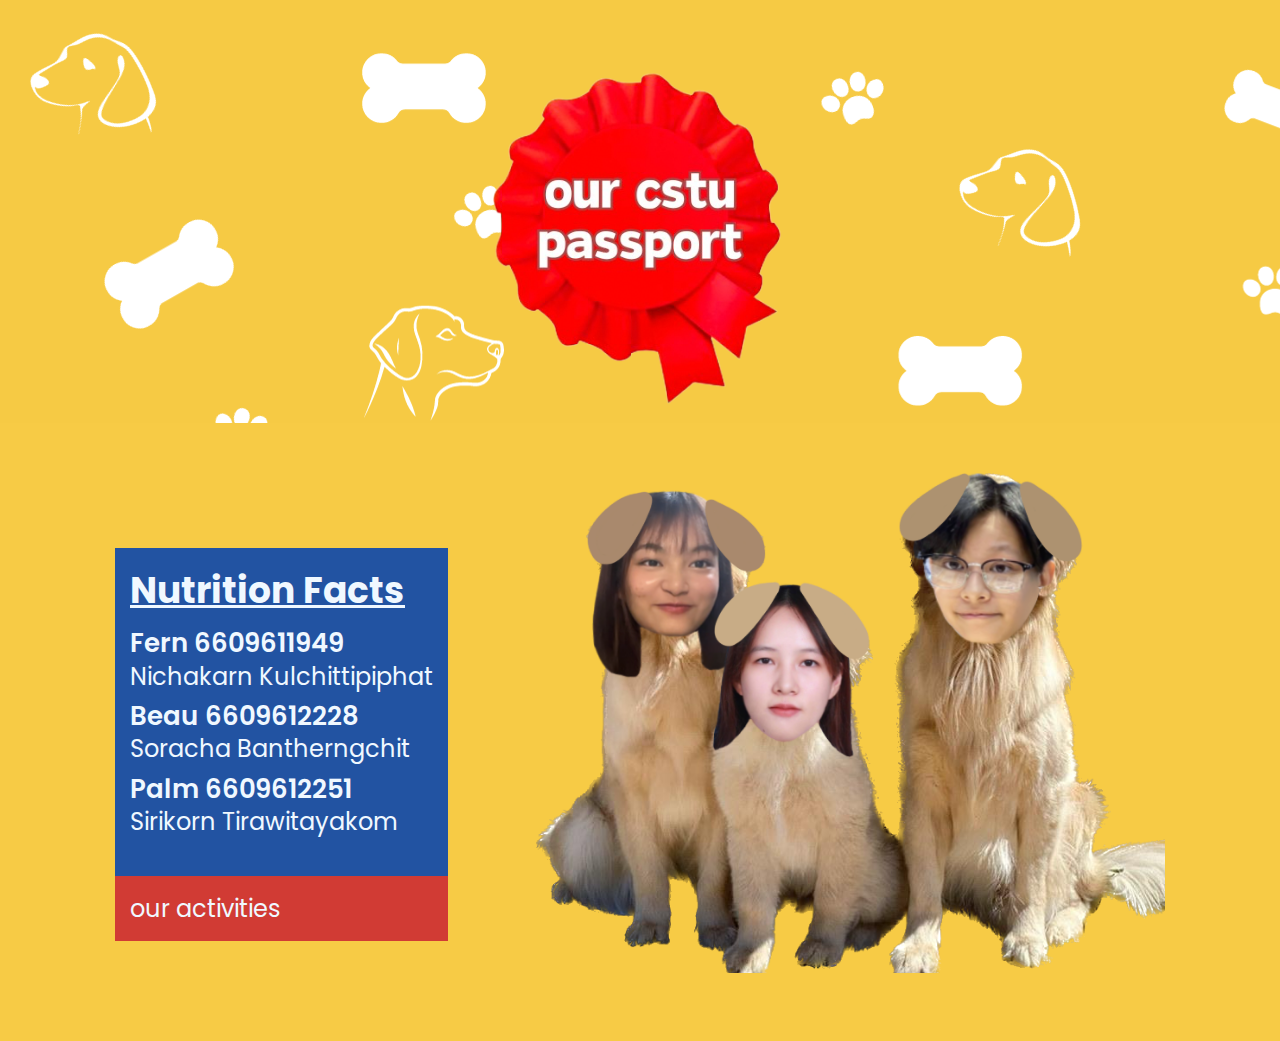
<file: index.html>
<html>
    <head>
        <title>our cstu passport</title>
        <link href="https://fonts.googleapis.com/css2?family=Poppins:wght@300&display=swap" rel="stylesheet">
        <meta name="viewport" content="width=device-width, initial-scale=1">
        
        <link rel="stylesheet" type="text/css" href="css/style.css">
    </head>
    <body>
        <div class="ribbon"><img src="pic/logo.png" width="35%"></div>
        <nav>
            <div class="about">
                <div class="color">
                    <h3>Nutrition Facts</h3>
                    <div class="fern">
                        <h2>Fern 6609611949</h2><br>
                        <h1>Nichakarn Kulchittipiphat</h1>
                    </div>
                    <div class="beau">
                        <h2>Beau 6609612228</h2><br>
                        <h1>Soracha Bantherngchit</h1>
                    </div>
                    <div class="palm">
                        <h2>Palm 6609612251</h2><br>
                        <h1>Sirikorn Tirawitayakom</h1>
                    </div>
                </div>
                <div class="activities">
                    <a href="html/activities.html">our activities</a>
                </div>
            </div>
            <span class="pup"><img src="pic/Pupv2.png" height="500px"></span>
        </nav>
    </body>
</html>
</file>
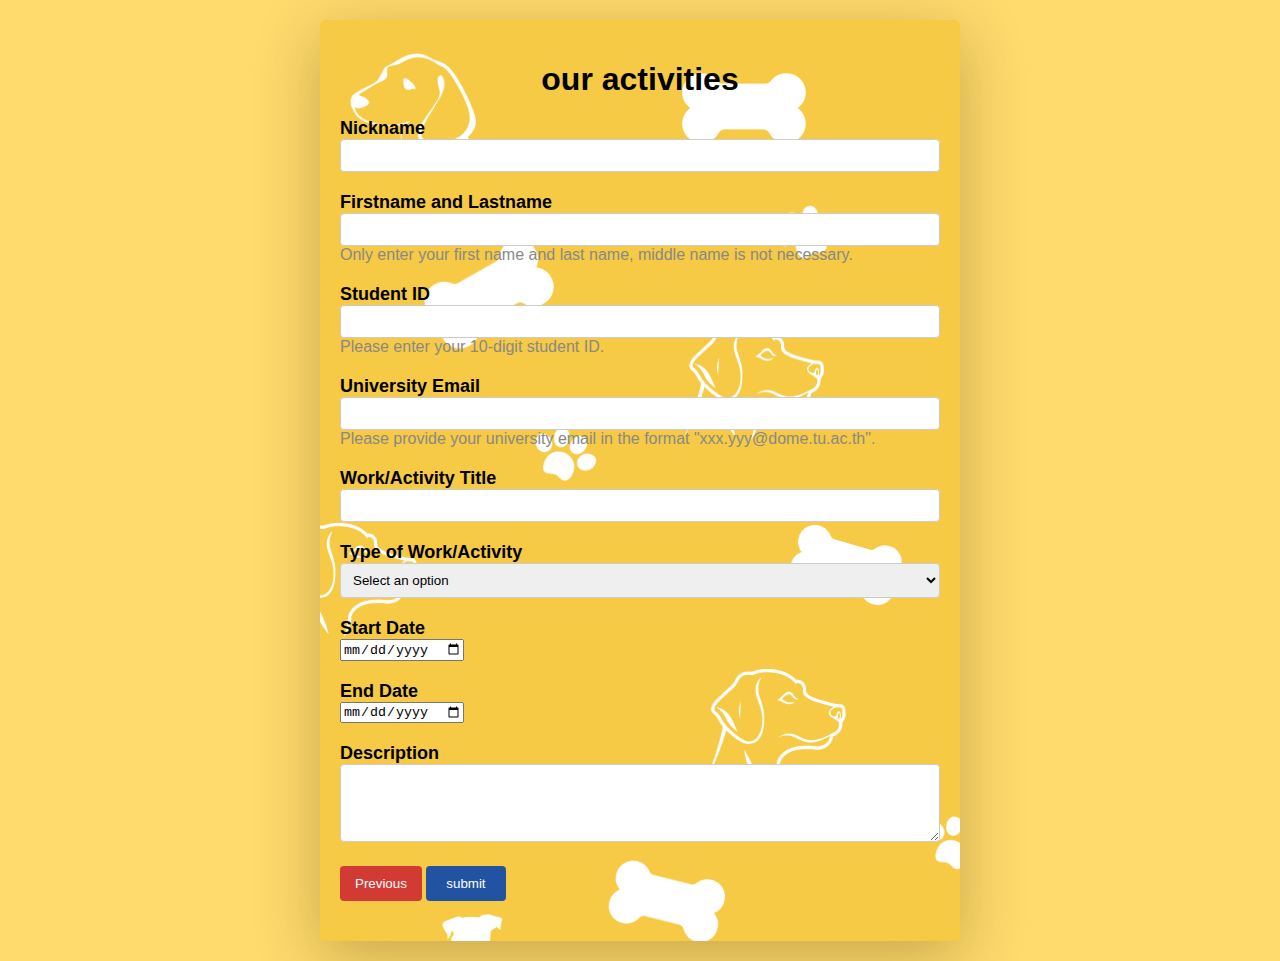
<file: activities.html>
<!--
  File: index.html
  Author: CS100 Team
  Date Created: 23 July 2023
  Copyright: CSTU
  Description: HTML code of CSTU Passport that validate with JS
-->

<!DOCTYPE html>
<html lang="en">
<head>
  <meta charset="UTF-8">
  <meta name="viewport" content="width=device-width, initial-scale=1.0">
  <meta http-equiv="Content-Security-Policy" content="upgrade-insecure-requests">
  <link href="https://fonts.googleapis.com/css2?family=Poppins:wght@300&display=swap" rel="stylesheet">
  <title>our activities</title>
  <link rel="stylesheet" href="css/actstyles.css">
</head>
<body>
  <!-- Form Container -->
  <div class="form-container">
    <h1>our activities</h1>
    <!-- Main Form -->
    <form id="myForm" action="#" method="post">
      
      <div class="form-group">
        <label for="nickname">Nickname</label>
        <input type="text" id="nickname" name="nickname" />
        <span id="nicknameError" class="error"></span>
      </div>
      
      <!-- Firstname and Lastname Field -->
      <div class="form-group">
        <label for="fullname">Firstname and Lastname</label>
        <input type="text" id="fullname" name="fullname" />
        <small>Only enter your first name and last name, middle name is not necessary.</small>
        <span id="fullnameError" class="error"></span>
      </div>
      
      <!-- Student ID Field -->
      <div class="form-group">
        <label for="studentID">Student ID</label>
        <input type="text" id="studentID" name="studentID" />
        <small>Please enter your 10-digit student ID.</small>
        <span id="studentIDError" class="error"></span>
      </div>
      
      <!-- University Email Field-->
      <div class="form-group">
        <label for="email">University Email</label>
        <input type="email" id="email" name="email" />
        <small>Please provide your university email in the format "xxx.yyy@dome.tu.ac.th".</small>
        <span id="emailError" class="error"></span>
      </div> 

      <!-- Work/Activity Title Field -->
      <div class="form-group">
        <label for="workTitle">Work/Activity Title</label>
        <input type="text" id="workTitle" name="workTitle" />
      </div>

      <!-- Type of Work/Activity Field
      <div class="form-group">
        <label for="activityType">Type of Work/Activity</label>
        <select id="activityType" name="activityType">
          <option value="" disabled selected>Select an option</option>
        </select>
      </div> -->
      <div class="form-group">
        <label for="activityType">Type of Work/Activity</label>
        <select id="activityType" name="activityType">
          <option value="" disabled selected>Select an option</option>
          <option value="Course">Course</option>
          <option value="Activity">Activity</option>
          <option value="Work">Work</option>
          <option value="Research">Research</option>
          <option value="Sports">Sports</option>
          <option value="Competition">Competition</option>
          <option value="Computer Science">Computer Science</option>
        </select>
      </div>

      <!-- Academic Year Field 
      <div class="form-group">
        <label for="academicYear">Academic Year</label>
        <select id="academicYear" name="academicYear">
          <option value="" disabled selected>Select an option</option>
          <option value="2563">2563</option>
          <option value="2564">2564</option>
          <option value="2565">2565</option>
          <option value="2566">2566</option>
          <option value="2567">2567</option>
        </select>
      </div>-->

      <!-- Semester Field 
      <div class="form-group">
        <label for="semester">Semester</label>
        <select id="semester" name="semester">
          <option value="" disabled selected>Select an option</option>
          <option value="1">1</option>
          <option value="2">2</option>
          <option value="Summer">Summer</option>
        </select>
      </div>-->

      <!-- Start Date/Time Field -->
      <div class="form-group">
        <label for="startDate">Start Date</label>
        <input type="date" id="startDate" name="startDate" />
      </div>

      <!-- End Date/Time Field -->
      <div class="form-group">
        <label for="endDate">End Date</label>
        <input type="date" id="endDate" name="endDate" />
      </div>

      <!-- Location Field 
      <div class="form-group">
        <label for="location">Location</label>
        <input type="text" id="location" name="location" />
      </div>-->

      <!-- Description Field -->
      <div class="form-group">
        <label for="description">Description</label>
        <textarea id="description" name="description" rows="4"></textarea>
      </div>

      <!-- Submit Button -->
      <div class="form-group">
        <input class="previous" type="button" value="Previous" onclick="history.back()">
        <input id="submit" type="submit" value="submit">
      </div>
    </form>
  </div>

  <div id="output"> </div>

  <!-- JavaScript -->
  <script>
    document.getElementById('myForm').addEventListener('submit', function (e) {
  e.preventDefault();
  // Get form data
  var nickname = document.getElementById('nickname').value;
  var fullname = document.getElementById('fullname').value;
  var studentID = document.getElementById('studentID').value;
  var email = document.getElementById('email').value;
  var workTitle = document.getElementById('workTitle').value;
  var activityType = document.getElementById('activityType').value;
  var startDate = document.getElementById('startDate').value;
  var endDate = document.getElementById('endDate').value;
  var description = document.getElementById('description').value;
  
  // Display the submitted data
  var outputDiv = document.getElementById('output');
  outputDiv.innerHTML = '<h2 class ="Submitdata">Submitted Data</h2>' +
                        '<p class ="Nickname"><strong>Nickname:</strong> ' + nickname + '</p>' +
                        '<p class = "fullname" ><strong>Full Name:</strong> ' + fullname + '</p>' +
                        '<p class = "SID"><strong>Student ID:</strong> ' + studentID + '</p>' +
                        '<p class = "mail"><strong>Email:</strong> ' + email + '</p>'+
                        '<p class = "title"><strong>Title:</strong> ' + workTitle + '</p>' +
                        '<p class = "acttype"><strong>Activity type:</strong> ' + activityType + '</p>' +
                        '<p class = "startdate"><strong>Start date:</strong> ' + startDate+ '</p>' +
                        '<p class = "enddate"><strong>End date:</strong> ' + endDate + '</p>' +
                        '<p class = "descrip"><strong>Description:</strong> ' + description + '</p>' ;
});
  </script>
  <script src="script.js"></script>
</body>
</html>
</file>
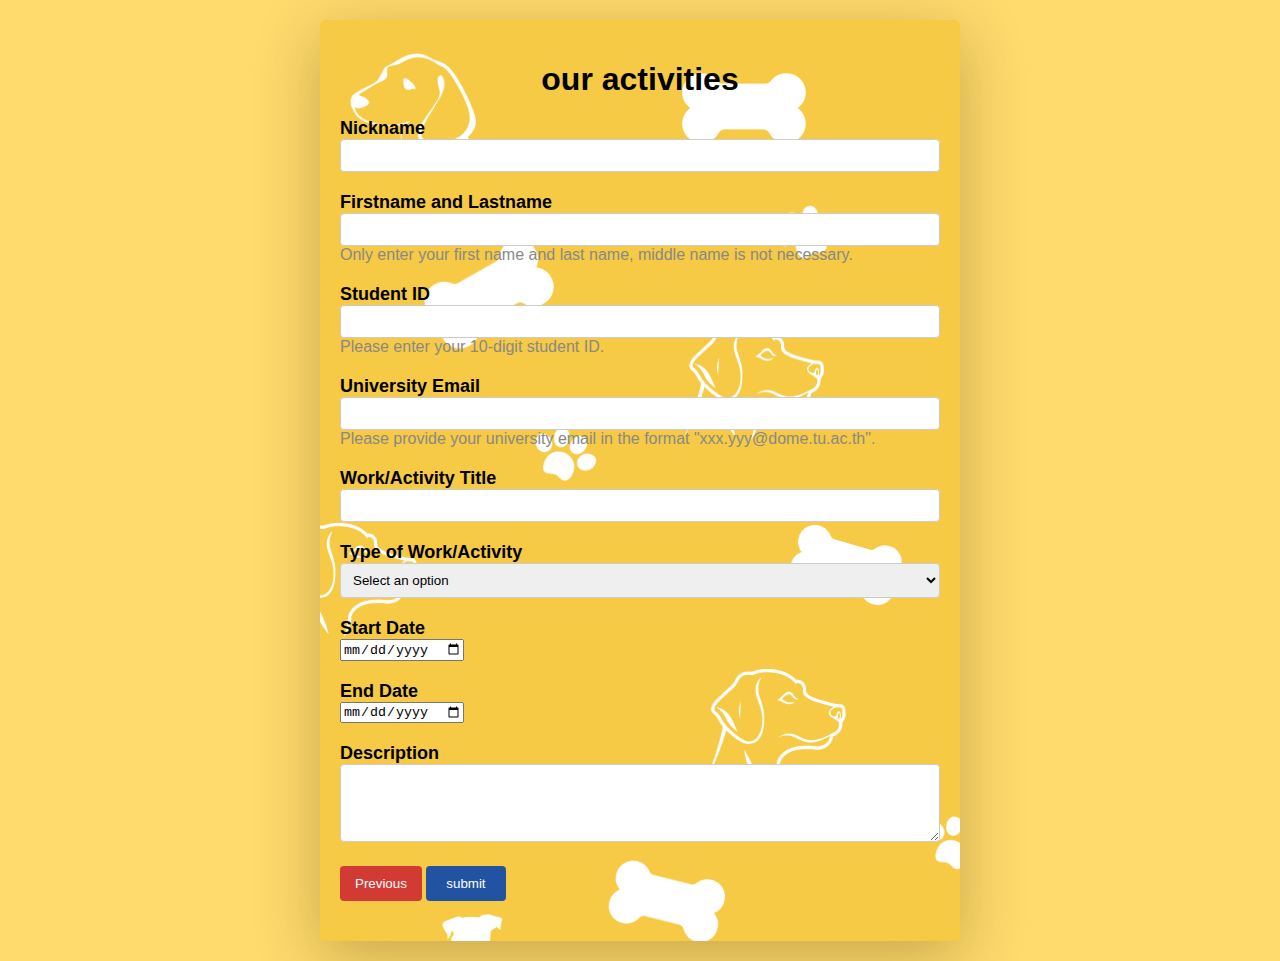
<file: html/activities.html>
<!--
  File: index.html
  Author: CS100 Team
  Date Created: 23 July 2023
  Copyright: CSTU
  Description: HTML code of CSTU Passport that validate with JS
-->

<!DOCTYPE html>
<html lang="en">
<head>
  <meta charset="UTF-8">
  <meta name="viewport" content="width=device-width, initial-scale=1.0">
  <!--<meta http-equiv="Content-Security-Policy" content="upgrade-insecure-requests">-->
  <link href="https://fonts.googleapis.com/css2?family=Poppins:wght@300&display=swap" rel="stylesheet">
  <title>our activities</title>
  <link rel="stylesheet" href="../css/actstyles.css">
</head>
<body>
  <!-- Form Container -->
  <div class="form-container">
    <h1>our activities</h1>
    <!-- Main Form -->
    <form id="myForm" action="#" method="post">
      
      <div class="form-group">
        <label for="nickname">Nickname</label>
        <input type="text" id="nickname" name="nickname" />
        <span id="nicknameError" class="error"></span>
      </div>
      
      <!-- Firstname and Lastname Field -->
      <div class="form-group">
        <label for="fullname">Firstname and Lastname</label>
        <input type="text" id="fullname" name="fullname" />
        <small>Only enter your first name and last name, middle name is not necessary.</small>
        <span id="fullnameError" class="error"></span>
      </div>
      
      <!-- Student ID Field -->
      <div class="form-group">
        <label for="studentID">Student ID</label>
        <input type="text" id="studentID" name="studentID" />
        <small>Please enter your 10-digit student ID.</small>
        <span id="studentIDError" class="error"></span>
      </div>
      
      <!-- University Email Field-->
      <div class="form-group">
        <label for="email">University Email</label>
        <input type="email" id="email" name="email" />
        <small>Please provide your university email in the format "xxx.yyy@dome.tu.ac.th".</small>
        <span id="emailError" class="error"></span>
      </div> 

      <!-- Work/Activity Title Field -->
      <div class="form-group">
        <label for="workTitle">Work/Activity Title</label>
        <input type="text" id="workTitle" name="workTitle" />
      </div>

      <!-- Type of Work/Activity Field
      <div class="form-group">
        <label for="activityType">Type of Work/Activity</label>
        <select id="activityType" name="activityType">
          <option value="" disabled selected>Select an option</option>
        </select>
      </div> -->
      <div class="form-group">
        <label for="activityType">Type of Work/Activity</label>
        <select id="activityType" name="activityType">
          <option value="" disabled selected>Select an option</option>
          <option value="Course">Course</option>
          <option value="Activity">Activity</option>
          <option value="Work">Work</option>
          <option value="Research">Research</option>
          <option value="Sports">Sports</option>
          <option value="Competition">Competition</option>
          <option value="Computer Science">Computer Science</option>
        </select>
      </div>

      <!-- Academic Year Field 
      <div class="form-group">
        <label for="academicYear">Academic Year</label>
        <select id="academicYear" name="academicYear">
          <option value="" disabled selected>Select an option</option>
          <option value="2563">2563</option>
          <option value="2564">2564</option>
          <option value="2565">2565</option>
          <option value="2566">2566</option>
          <option value="2567">2567</option>
        </select>
      </div>-->

      <!-- Semester Field 
      <div class="form-group">
        <label for="semester">Semester</label>
        <select id="semester" name="semester">
          <option value="" disabled selected>Select an option</option>
          <option value="1">1</option>
          <option value="2">2</option>
          <option value="Summer">Summer</option>
        </select>
      </div>-->

      <!-- Start Date/Time Field -->
      <div class="form-group">
        <label for="startDate">Start Date</label>
        <input type="date" id="startDate" name="startDate" />
      </div>

      <!-- End Date/Time Field -->
      <div class="form-group">
        <label for="endDate">End Date</label>
        <input type="date" id="endDate" name="endDate" />
      </div>

      <!-- Location Field 
      <div class="form-group">
        <label for="location">Location</label>
        <input type="text" id="location" name="location" />
      </div>-->

      <!-- Description Field -->
      <div class="form-group">
        <label for="description">Description</label>
        <textarea id="description" name="description" rows="4"></textarea>
      </div>

      <!-- Submit Button -->
      <div class="form-group">
        <input class="previous" type="button" value="Previous" onclick="history.back()">
        <input id="submit" type="submit" value="submit">
      </div>
    </form>
  </div>

  <div id="output"> </div>

  <!-- JavaScript -->
  <script>
    document.getElementById('myForm').addEventListener('submit', function (e) {
  e.preventDefault();
  // Get form data
  var nickname = document.getElementById('nickname').value;
  var fullname = document.getElementById('fullname').value;
  var studentID = document.getElementById('studentID').value;
  var email = document.getElementById('email').value;
  var workTitle = document.getElementById('workTitle').value;
  var activityType = document.getElementById('activityType').value;
  var startDate = document.getElementById('startDate').value;
  var endDate = document.getElementById('endDate').value;
  var description = document.getElementById('description').value;
  
  // Display the submitted data
  var outputDiv = document.getElementById('output');
  outputDiv.innerHTML = '<h2 class ="Submitdata">Submitted Data</h2>' +
                        '<p class ="Nickname"><strong>Nickname:</strong> ' + nickname + '</p>' +
                        '<p class = "fullname" ><strong>Full Name:</strong> ' + fullname + '</p>' +
                        '<p class = "SID"><strong>Student ID:</strong> ' + studentID + '</p>' +
                        '<p class = "mail"><strong>Email:</strong> ' + email + '</p>'+
                        '<p class = "title"><strong>Title:</strong> ' + workTitle + '</p>' +
                        '<p class = "acttype"><strong>Activity type:</strong> ' + activityType + '</p>' +
                        '<p class = "startdate"><strong>Start date:</strong> ' + startDate+ '</p>' +
                        '<p class = "enddate"><strong>End date:</strong> ' + endDate + '</p>' +
                        '<p class = "descrip"><strong>Description:</strong> ' + description + '</p>' ;
});
  </script>
  <script src="../script/script.js"></script>
</body>
</html>
</file>
<file: css/style.css>
*{
    margin: 0;
    padding: 0;
    box-sizing: border-box;
}
.ribbon {
    display: block;
    text-align: center;
    background-image: url(../pic/background.png);
    margin-bottom: -25px;
}
nav {
    font-family: 'Poppins', sans-serif;
    display: flex;
    justify-content: space-between;
    padding: 50px;
    background-color: #F7CB45;
    color: aliceblue;
}
.about {
    margin-left: 65px;
    margin-top: 75px;
}
h3 {
    font-weight: bold;
    font-size: 36px;
    padding-bottom: 15px;
    text-decoration: underline;
}
h2 {
    font-weight: 600;
    font-size: 26px;
}
h1 {
    font-weight: 400;
    font-size: 24px;
}
.fern {
    padding-bottom: 20px;
    line-height: 0.8;
}
.beau{
    padding-bottom: 20px;
    line-height: 0.8;
}
.palm {
    margin-bottom: 30px;
    line-height: 0.8;
}
.color {
    background-color: #2253A2;
    padding: 15px;
}
nav a {
    text-decoration: none;
    font-size: 24px;
    color: aliceblue;
    
}
nav  a:hover {
    color: rgb(70, 36, 36);
    transition: 0.3s;
}
.activities {
    background-color: #D13B34;
    padding: 15px;
    padding-right: 165px;
    margin-bottom: 50px;
}
.pup {
    margin-right: 65px;
}

/*Phone*/
@media screen and (max-width: 480px){
    .ribbon img {
        width: 250px;
    }
    .ribbon {
        background-position: left;
        background-size: cover;
    }
    nav {
        flex-direction: column-reverse;
        justify-content: unset;
        padding: 25px;
    }
    .pup img{
        display: block;
        margin-left: auto;
        margin-right: auto;
        height: 250px;
    }
    .about {
        margin-left: 0px;
        margin-top: 30px;
    }
    h3 {
        font-size: 24px;
    }
    h2 {
        font-size: 14px;
    }
    h1 {
        font-size: 12px;
    }
    nav a {
        font-size: 12px;
    }
    .activities {
        padding-right: 215px;
        margin-bottom: 20px;
    }
}

/*tablet*/
@media screen and (max-width: 834px) and (min-width:481px){
    .ribbon img{
        width: 450px;
    }
    .ribbon {
        background-size: cover;
    }
    nav {
        padding-top: 100px;
        padding-right: 0px;
        padding-left: 50px;
        padding-bottom: 170px;
    }
    .about {
        margin-left: 0px;
        margin-top: 45px;
        margin-right: 45px;
    }
    h3 {
        font-size: 26px;
    }
    h2 {
        font-size: 16px;
    }
    h1 {
        font-size: 14px;
    }
    nav a{
        font-size: 14px;
        padding-right: 50px;
        text-align: center;
        width: 200px;
    }
    .pup img{
        height: 360px;
        margin-right: 0px;
    }
    .activities{
        padding-right: 0px;
    }
}
</file>
<file: css/actstyles.css>
/*
  File: styles.css
  Author: CS100 Team
  Date Created: 23 July 2023
  Copyright: CSTU
  Description: CSS code of CSTU Passport that validate with HTML5
*/

/* Set the font family for the entire body */
body {
  font-family: Arial, sans-serif;
  background-color: #ffda6c;
}

/* Styling for the form container */
.form-container {
  background-image: url(../pic/background.png);
  max-width: 600px;
  margin: 20px auto;
  padding: 20px;
  /*border: 1px solid #ccc;*/
  border-radius: 5px;
  box-shadow: 0 1em 4em rgba(71, 50, 4, 0.3)
}

/* Center-align the heading and add margin at the bottom */
.form-container h1 {
  text-align: center;
  margin-bottom: 20px;
}

/* Styling for each form group */
.form-group {
  margin-bottom: 20px;
}

/* Styling for form group labels */
.form-group label {
  display: block;
  font-weight: bold;
  font-size: 18px;
}

/* Styling for various form input types */
.form-group input[type="text"],
.form-group input[type="email"],
.form-group select,
.form-group textarea,
.form-group input[type="datetime-local"] {
  width: 100%;
  padding: 8px;
  border: 1px solid #ccc;
  border-radius: 4px;
  box-sizing: border-box;
}

/* Allow vertical resizing for textareas */
.form-group textarea {
  resize: vertical;
}

/* Styling for select dropdowns */
.form-group select {
  width: 100%;
}

/* Styling for the submit button */
.form-group input[type="submit"] {
  background-color: #2253A2;
  color: rgb(255, 255, 255);
  padding: 10px 20px;
  border: none;
  border-radius: 4px;
  cursor: pointer;
}
.form-group input[type="submit"]:hover{
  background-color: #214276;
  color: rgb(255, 255, 255);
  padding: 10px 20px;
  border: none;
  border-radius: 4px;
  cursor: pointer;
}

.output{
  text-align: center;
}

/* Styling for small helper text */
.form-group small {
  font-size: 16px;
  color: #888;
}
.previous {
  background-color: #D13B34;
  color: rgb(255, 255, 255);
  padding: 10px 15px;
  border: none;
  border-radius: 4px;
  cursor: pointer;
}

.previous:hover {
  background-color: #a7241d;
  color: rgb(255, 255, 255);
  padding: 10px 15px;
  border: none;
  border-radius: 4px;
  cursor: pointer;
}

/* Phone */
@media screen and (max-width: 480px){
  .body{
    background-color: #F7CB45;
  }
  .Submitdata {
    text-align: center;
    margin-top: 30px;
  }
  .Nickname {
    margin-left: 10%;
  }
  .fullname {
    margin-left: 10%;
  }
  .SID {
    margin-left: 10%;
  }
  .mail {
    margin-left: 10%;
  }
  .title {
    margin-left: 10%;
  }
  .acttype {
    margin-left: 10%;
  }
  .startdate {
    margin-left: 10%;
  }
  .enddate {
    margin-left: 10%;
  }
  .descrip {
    margin-left: 10%;
    margin-bottom: 30px;
  }
}
/*tablet*/
@media screen and (max-width: 834px) and (min-width:481px){
  .form-container {
    margin-top: 125px;
  }
  .Submitdata {
    text-align: center;
    margin-top: 30px;
  }
  .Nickname {
    margin-left: 20%;
  }
  .fullname {
    margin-left: 20%;
  }
  .SID {
    margin-left: 20%;
  }
  .mail {
    margin-left: 20%;
  }
  .title {
    margin-left: 20%;
  }
  .acttype {
    margin-left: 20%;
  }
  .startdate {
    margin-left: 20%;
  }
  .enddate {
    margin-left: 20%;
  }
  .descrip {
    margin-left: 20%;
    margin-bottom: 30px;
  }
}
@media screen and (min-width: 835px){
  .Submitdata {
    text-align: center;
    margin-top: 30px;
  }
  .Nickname {
    margin-left: 30%;
  }
  .fullname {
    margin-left: 30%;
  }
  .SID {
    margin-left: 30%;
  }
  .mail {
    margin-left: 30%;
  }
  .title {
    margin-left: 30%;
  }
  .acttype {
    margin-left: 30%;
  }
  .startdate {
    margin-left: 30%;
  }
  .enddate {
    margin-left: 30%;
  }
  .descrip {
    margin-left: 30%;
    margin-bottom: 30px;
  }
}
</file>
